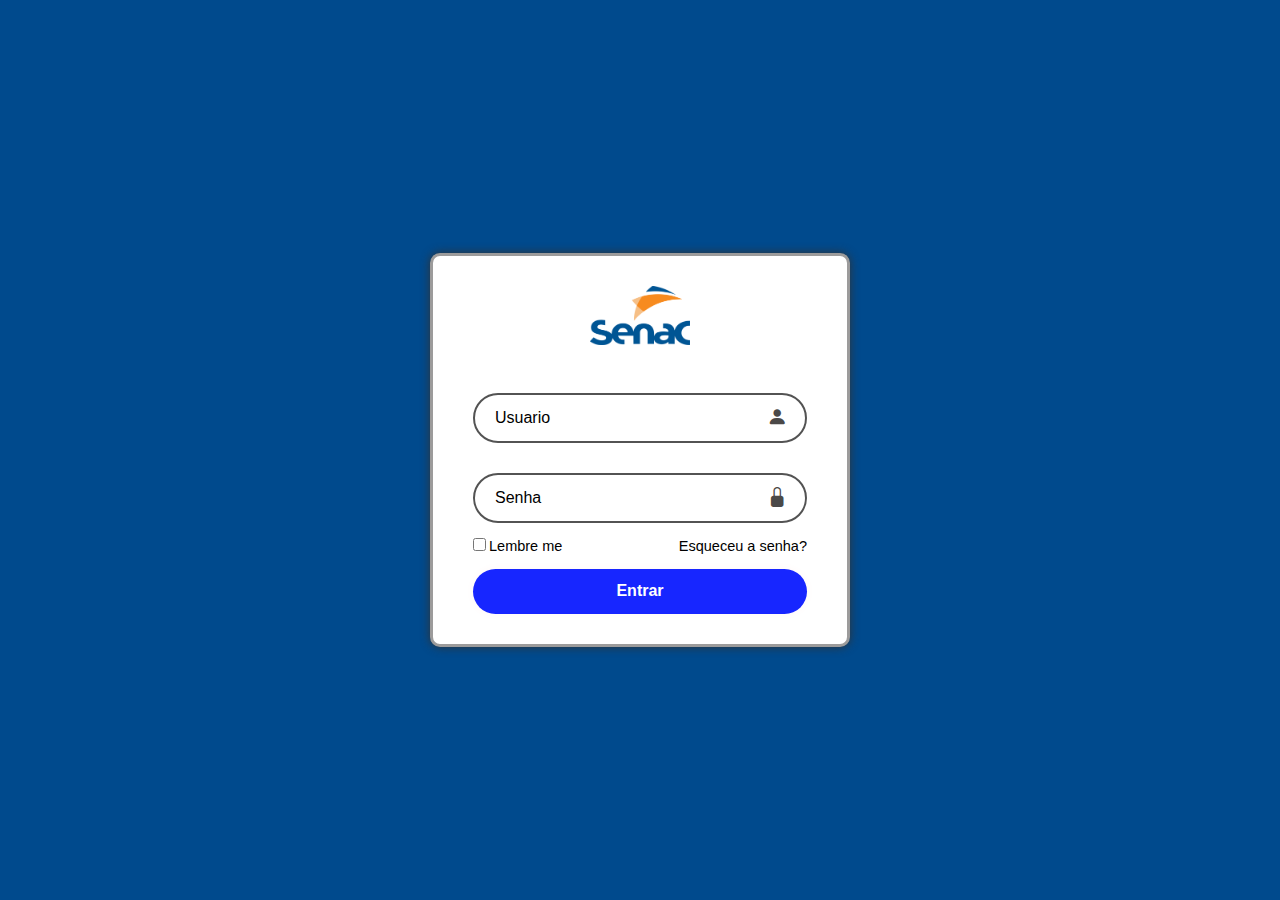
<file: index.html>
<!DOCTYPE html>
<html lang="pt-br">
<head>
    <meta charset="UTF-8">
    <meta name="viewport" content="width=device-width, initial-scale=1.0">
    <link rel="shortcut icon" href="img/favicon.ico" type="image/x-icon">
    <script src="login.js"></script>
    <link rel="stylesheet" href="https://cdn.jsdelivr.net/npm/bootstrap-icons@1.11.3/font/bootstrap-icons.min.css">
    <title>Login</title>
</head>
<style>
    *{
        margin: 0;
        padding: 0;
        box-sizing: border-box;
        font-family:Arial, Helvetica, sans-serif;
    }
    body{
        display: flex;
        justify-content: center;
        align-items: center;
        min-height: 100vh;
        background-color: #004a8d;
    }
    .container{
        width: 420px;
        background-color:#ffffff;
        color: #fff;
        border-radius: 10px;
        padding: 30px 40px;
        border: 3px solid #9c9b9b;
        box-shadow: 0 0 10px #333;
    }
    .container h1{
        font-size: 36px;
        text-align: center;
        color: #000000;
    }
    .container .input-box{
        position: relative;
        width: 100%;
        height: 50px;
        margin: 30px 0 ;
    }
    .input-box input{
        width: 100%;
        height: 100%;
        background-color: transparent;
        outline: none;
        border: 2px solid #535353;
        border-radius: 40px;
        font-size: 16px;
        color: #000000;
        padding: 20px 45px 20px 20px;
    }
    .input-box input::placeholder{
        color: #000000;
    
    }.input-box i {
        position: absolute;
        right: 20px;
        transform: translateY(-50%);
        top: 50%;
        font-size: 20px;
        color: #4b4948;
    }
    .container .senha{
        display: flex;
        justify-content: space-between;
        font-size: 14.5px;
        margin: -15px 0 15px;
        color: #000000; 
    }
    .senha label input {
        accent-color: #000000;
        margin-right: 3px;
    
    }
    .senha a {
        color: #000000;
        text-decoration: none;
    
    }
    .senha a:hover {
        text-decoration: underline;
    }
    button{
        width: 100%;
        height: 45px;
        background: #1726ff;
        border: none;
        outline: none;
        border-radius: 40px;
        box-shadow: 0 0 10px #fff7f7;
        cursor: pointer;
        font-size: 16px;
        color: #ffffff;
        font-weight: 600;
    }
    .container .registrar-link{
        font-size: 14.5px;
        text-align: center;
        margin: 20px 0 15px;
    }
    .registrar-link p a {
        color: #000000;
        text-decoration: none;
        font-weight: 600;
    }
    .registrar-link p{
        color: #000000;
    }
    .registrar-link p a:hover{
        text-decoration: underline;
    }
    .logo{
    width: 100px;
    height: auto;
    display: block;
    margin: 0 auto;
    }
</style>
<body>
    <div class="container">
        <form action="">
            <img src="img/senac-logo-2.png" alt="" class="logo">
            <br>
            <div class="input-box">
                <input type="text" id="Usuario" placeholder="Usuario" required>
                <i class="bi bi-person-fill"></i>
            </div>
            <div class="input-box">
                <input type="password" id="senha" placeholder="Senha" required>
                <i class="bi bi-lock-fill"></i>
            </div>
            <div class="senha">
                <label><input type="checkbox">Lembre me </label>
                <a href="#">Esqueceu a senha?</a>
            </div>
            <div class="class-btn">
               <button type="button" onclick="validarFormulario()">Entrar</button>
            </div>
        </form>
    </div>
</body>
</html>
</file>
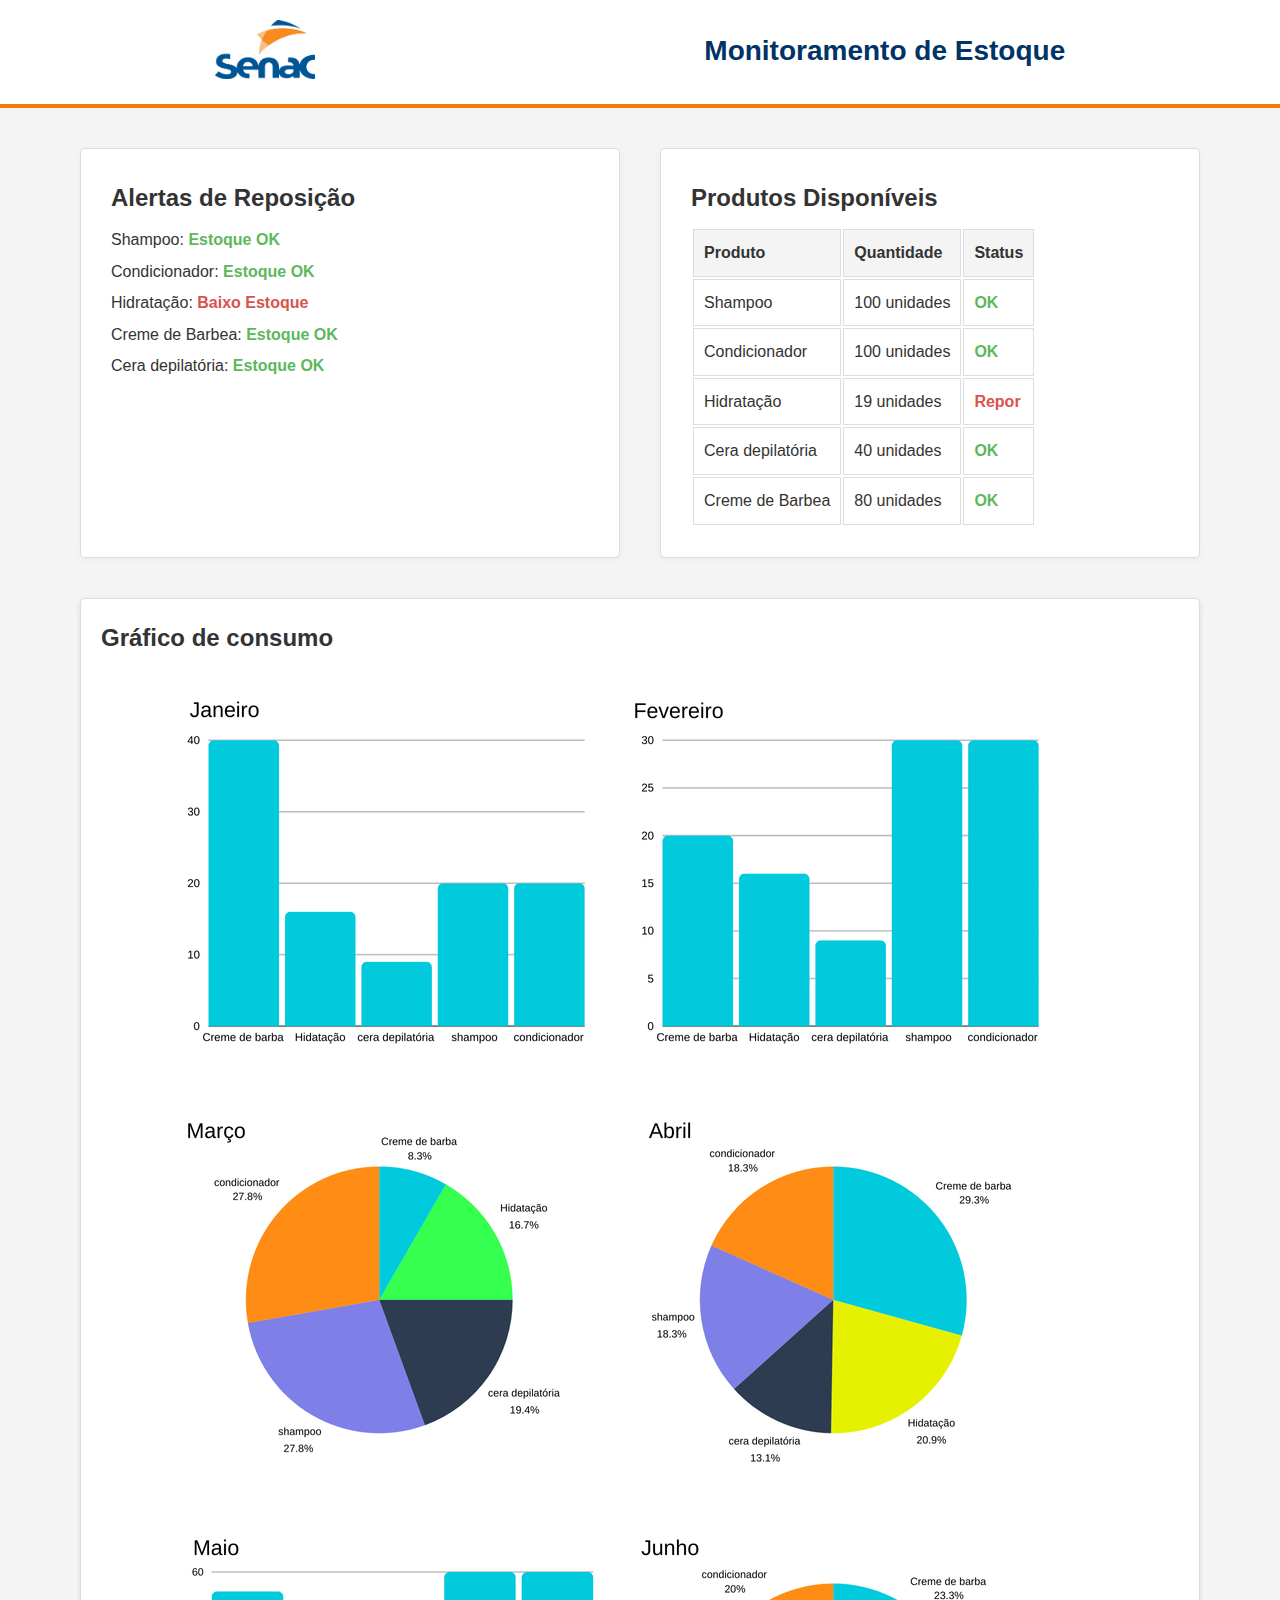
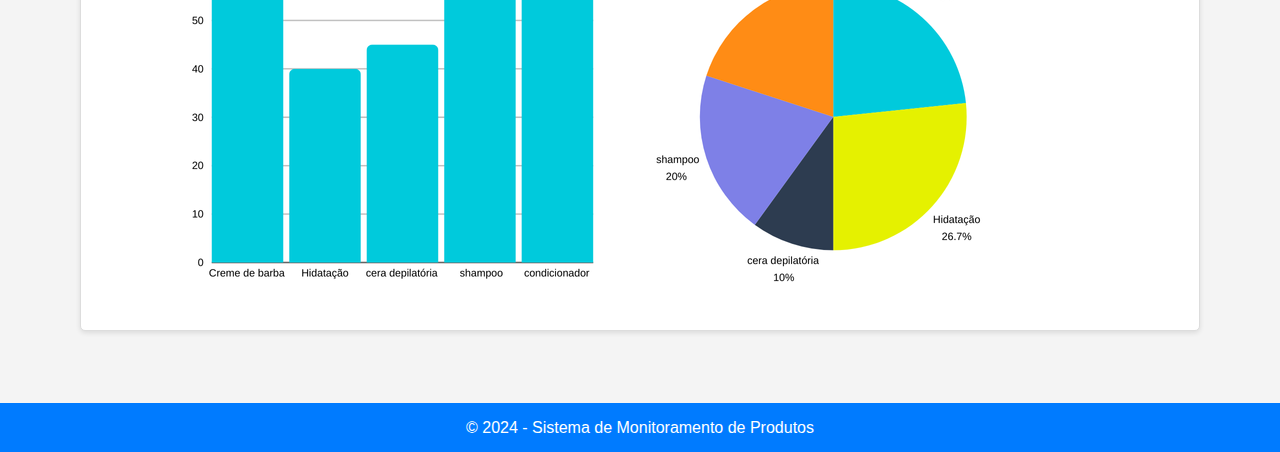
<file: estoque.html>
<!DOCTYPE html>
<html lang="pt-br">
<head>
    <meta charset="UTF-8">
    <meta name="viewport" content="width=device-width, initial-scale=1.0">
    <link rel="shortcut icon" href="img/favicon.ico" type="image/x-icon">
    <link rel="stylesheet" href="style.css">
    <title>Monitoramento de Produtos</title>
</head>
<body>
    <header>
        <div class="header">
            <img src="img/senac-logo-2.png" alt="Logo Senac">
            <h1> Monitoramento de Estoque </h1>
    </header>
    <main>
        <section class="dashboard">
            <div class="card alert">
                <h2>Alertas de Reposição</h2>
                <ul>
                    <li>Shampoo: <span class="ok">Estoque OK</span></li>
                    <li>Condicionador: <span class="ok">Estoque OK</span></li>
                    <li>Hidratação: <span class="falta">Baixo Estoque</span></li>
                    <li>Creme de Barbea: <span class="ok">Estoque OK </span></li>
                    <li>Cera depilatória: <span class="ok">Estoque OK </span></li>
                </ul>
            </div>
            <div class="card produtos">
                <h2>Produtos Disponíveis</h2>
                <table>
                    <thead>
                        <tr>
                            <th>Produto</th>
                            <th>Quantidade</th>
                            <th>Status</th>
                        </tr>
                    </thead>
                    <tbody>
                        <tr>
                            <td>Shampoo</td>
                            <td> 100 unidades</td>
                            <td><span class="ok">OK</span></td>
                        </tr>
                        <tr>
                            <td>Condicionador</td>
                            <td>100 unidades</td>
                            <td><span class="ok">OK</span></td>
                        </tr>
                        <tr>
                            <td>Hidratação</td>
                            <td> 19 unidades</td>
                            <td><span class="falta">Repor</span></td>
                        </tr>
                        <tr>
                            <td>Cera depilatória</td>
                            <td>40 unidades</td>
                            <td><span class="ok">OK</span></td>
                        </tr>
                        <tr>
                            <td>Creme de Barbea</td>
                            <td>80 unidades</td>
                            <td><span class="ok">OK</span></td>
                        </tr>
                    </tbody>
                </table>
            </div>
        </section>
        <section class="reports">
            <h2> Gráfico de consumo</h2>
            <div class="pizza">
                <img src="img/Janeiro.png" alt="Janeiro">
                <img src="img/255.374.png"  alt="Fevereiro">
            </div>
            <div class="colu-2">
                <img src="img/Março.png" alt="Março">
                <img src="img/Abril.png" alt="Abril">
            </div>
            <div class="colu-2">
                <img src="img/Maio.png" alt="Maio">
                <img src="img/Junho.png" alt="Junho">
            </div>
        </section>
    </main>
    <footer>
        <p>&copy; 2024 - Sistema de Monitoramento de Produtos</p>
    </footer>
</body>
</html>
</file>
<file: style.css>
* {
    margin: 0;
    padding: 0;
    box-sizing: border-box;
}

body {
    font-family: Arial, sans-serif;
    line-height: 1.6;
    color: #333;
    background-color: #f4f4f4;
}

/* Header */
.header {
    display: flex;
    justify-content: space-around;
    align-items: center;
    padding: 20px;
    background-color: #fff; /* Cor de fundo */
    border-bottom: 4px solid #f57c00;
   
}
.header img{
    max-width: 100px;
    margin-bottom: 5px;
}

.header h1 {
    font-size: 28px; 
    color: #003366; 
    font-weight: bold;
    margin: 0;
}
/* Tabela */
main {
    padding: 40px;
    max-width: 1200px;
    margin: 0 auto;
}

.dashboard {
    display: flex;
    gap: 40px;
    margin-bottom: 40px;
}

.card {
    background: #fff;
    border: 1px solid #ddd;
    border-radius: 5px;
    padding: 30px;
    flex: 3;
    box-shadow: 0 2px 5px rgba(167, 166, 166, 0.1);
}

.card h2 {
    margin-bottom: 10px;
}

.alert ul {
    list-style: none;
}

.alert ul li {
    margin-bottom: 6px;
}

.alert span.falta {
    color: #d9534f;
    font-weight: bold;
}

.alert span.ok {
    color: #5cb85c;
    font-weight: bold;
}

.products table {
    width: 100%;
    border-collapse: collapse;
}

.produtos th, .produtos td {
    border: 1px solid #ddd;
    text-align: left;
    padding: 10px;
}

.produtos th {
    background-color: #f4f4f4;
}

.produtos td span.falta {
    color: #d9534f;
    font-weight: bold;
}

.produtos td span.ok {
    color: #5cb85c;
    font-weight: bold;
}

/* Reports Section */
.reports {
    background: #fff;
    border: 1px solid #ddd;
    border-radius: 5px;
    padding: 10px;
    box-shadow: 0 2px 5px rgba(0, 0, 0, 0.1);
    
}

.reports h2 {
    margin-bottom: 1px;
    margin: 10px;
}
.reports .pizza, .colu-2{
    padding: 30px 80px;
    margin-right: 15px;
    
    
}
footer {
    text-align: center;
    padding: 12px 0;
    background: #007BFF;
    color: #fff;
    margin-top: 2rem;
}
</file>
